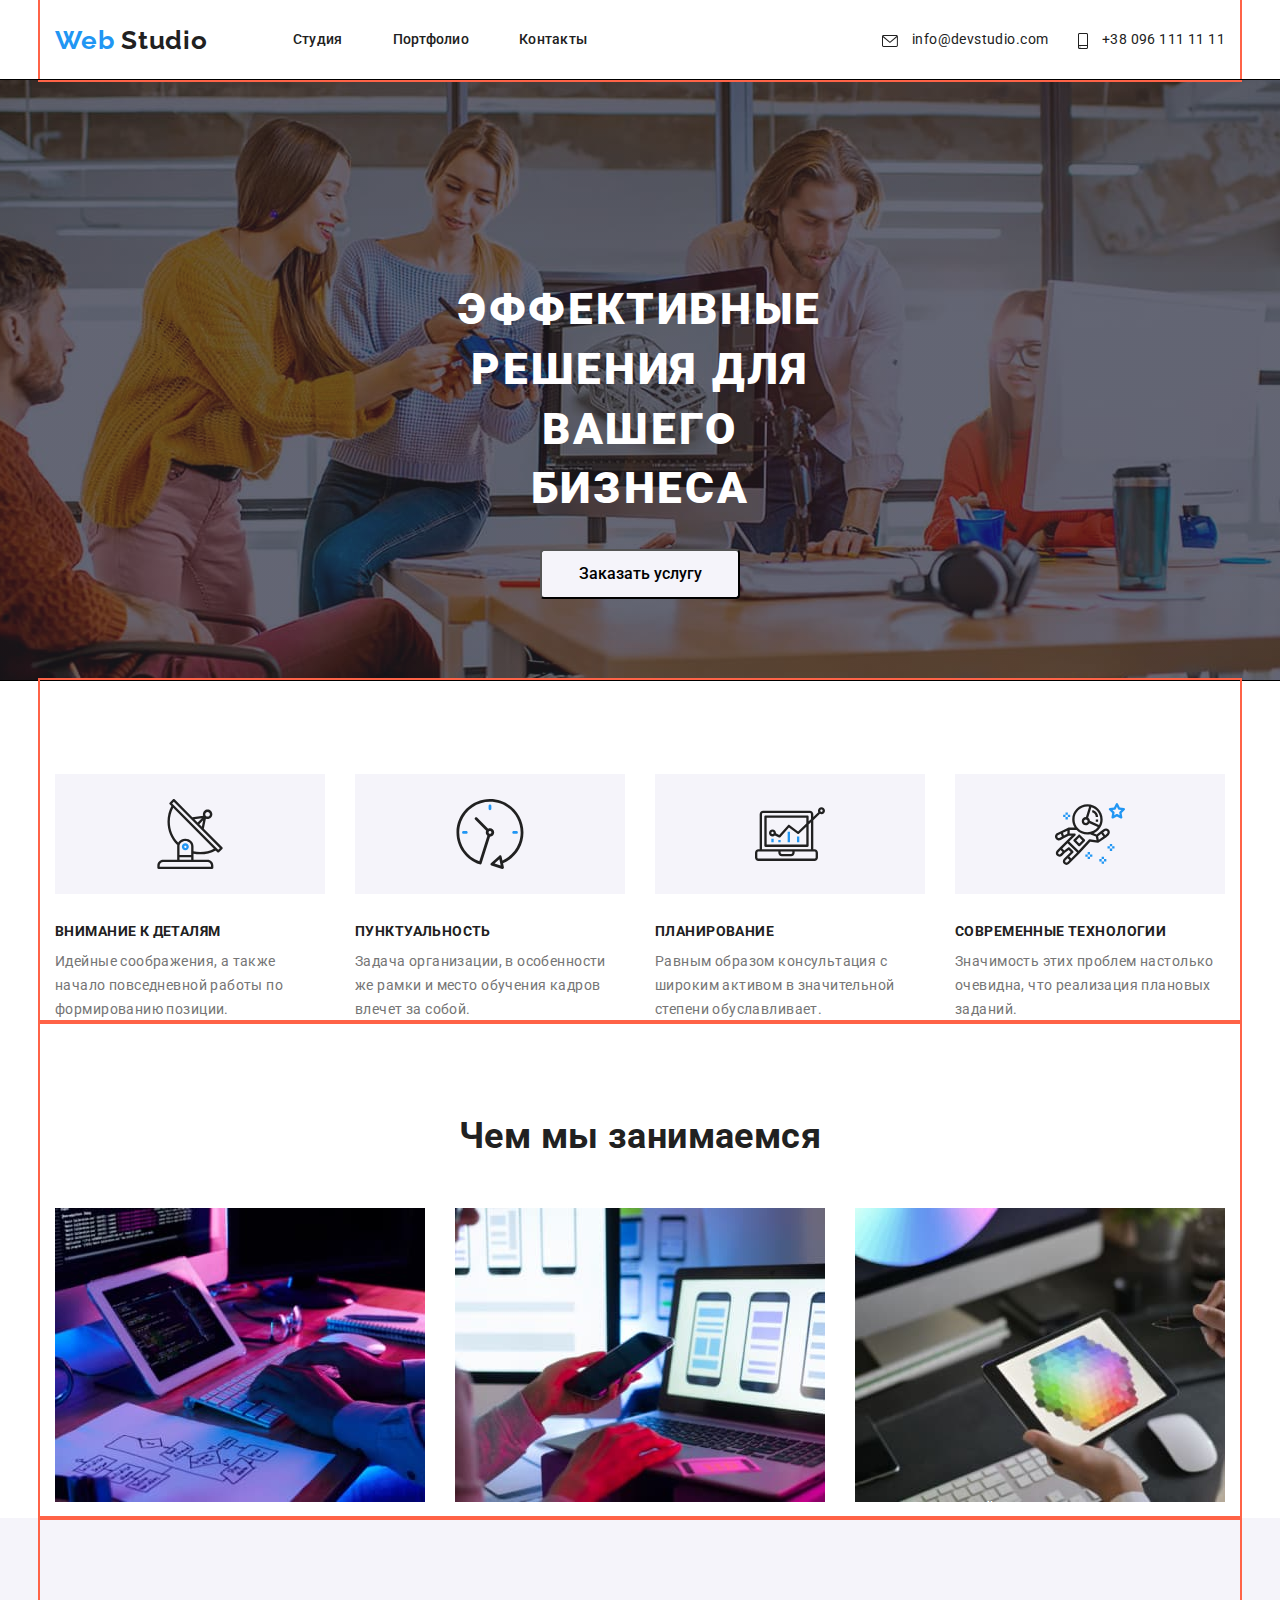
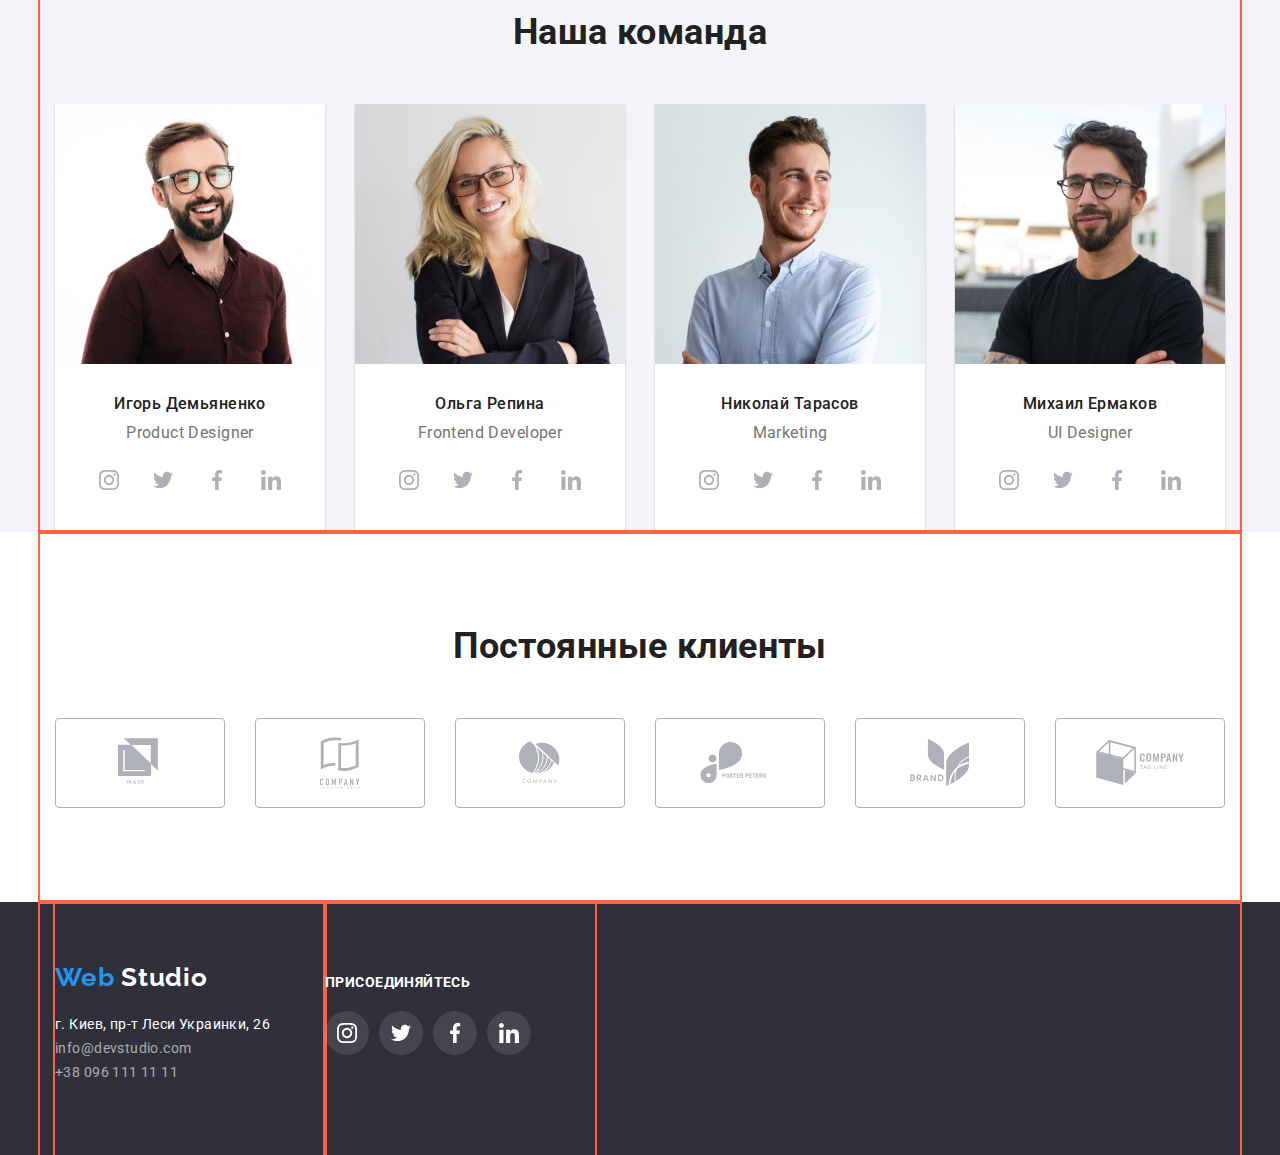
<file: index.html>
<!DOCTYPE html>
<html lang="ru">
  <head>
    <meta charset="UTF-8" />
    <meta name="viewport" content="width=device-width, initial-scale=1.0" />
    <meta http-equiv="X-UA-Compatible" content="ie=edge" />
    <title>Web Studio</title>
    <link
      href="https://fonts.googleapis.com/css2?family=Raleway:wght@700&family=Roboto:wght@400;500;700;900&display=swap"
      rel="stylesheet"
    />
    <link rel="stylesheet" href="./css/normalize.css" />
    <link rel="stylesheet" href="./css/styles.css" />
  </head>
  <body>
    <header>
      <nav class="container flexbox main-nav">
        <a class="link logo" href="./"
          ><span class="logo-item">Web </span>Studio</a
        >
        <ul class="list menu-list flexbox">
          <li class="menu-item">
            <a class="link menu-link" href="#">Студия</a>
          </li>
          <li class="menu-item">
            <a class="link menu-link" href="./portfolio.html">Портфолио</a>
          </li>
          <li class="menu-item">
            <a class="link menu-link" href="#">Контакты</a>
          </li>
        </ul>

        <ul class="list flexbox contacts-list">
          <li class="contacts-link">
            <a class="link contacts" href="mailto:info@devstudio.com"
              >
              <svg class="contacts-icon" width="16" height="12">
                <use href="./images/sprite.svg#icon-envelope"></use>
              </svg>
              info@devstudio.com</a
            >
          </li>
          <li class="contacts-link">
            <a class="link contacts" href="tel:+380961111111"
              >
              <svg class="contacts-icon" width="10" height="16">
                <use href="./images/sprite.svg#icon-smartphone"></use>
              </svg>
              +38 096 111 11 11</a
            >
          </li>
        </ul>
      </nav>
    </header>
    <main>
      <!-- main heading section -->
      <section class="hero-section">
        <div class="hero-content"> 
        <h1 class="hero">Эффективные решения для вашего бизнеса</h1>
        <button class="btn">Заказать услугу</button>
        </div>
      </section>

      <!-- advantages list section -->
      <section>
        <div class="container">
          <div class="advantages-section">
          <ul class="list flexbox">
            <li class="advantages-list-item">
              <div class="advantages-thumb">
                <svg width="70" height="70">
                  <use href="./images/sprite.svg#icon-antenna"></use>
                </svg>
              </div>
              <h3 class="list-header advantages-list-header">Внимание к деталям</h3>
              <p class="advantages-list-text">
                Идейные соображения, а также начало повседневной работы по
                формированию позиции.
              </p>
            </li>
            <li class="advantages-list-item">
              <div class="advantages-thumb">
                <svg width="70" height="70">
                  <use href="./images/sprite.svg#icon-clock"></use>
                </svg>
              </div>
              <h3 class="list-header advantages-list-header">Пунктуальность</h3>
              <p class="advantages-list-text">
                Задача организации, в особенности же рамки и место обучения кадров
                влечет за собой.
              </p>
            </li>
            <li class="advantages-list-item">
              <div class="advantages-thumb">
                <svg width="70" height="70">
                  <use href="./images/sprite.svg#icon-diagram"></use>
                </svg>
              </div>
              <h3 class="list-header advantages-list-header">Планирование</h3>
              <p class="advantages-list-text">
                Равным образом консультация с широким активом в значительной
                степени обуславливает.
              </p>
            </li>
            <li class="advantages-list-item">
              <div class="advantages-thumb">
                <svg width="70" height="70">
                  <use href="./images/sprite.svg#icon-astronaut"></use>
                </svg>
              </div>
              <h3 class="list-header advantages-list-header">Современные технологии</h3>
              <p class="advantages-list-text">
                Значимость этих проблем настолько очевидна, что реализация
                плановых заданий.
              </p>
            </li>
          </ul>
          </div>
        </div>
      </section>

      <!-- what do we do section -->
      <section>
        <div class="container">
        <h2 class="section-header">Чем мы занимаемся</h2>
        <ul class="list flexbox">
          <li class="portfolio-list-item">
            <img
              class="img"
              src="./images/desktop-apps.jpg"
              alt="Десктопные приложения"
            />
            <h2 class="list-header portfolio-list-header">
              Десктопные приложения
            </h2>
          </li>
          <li class="portfolio-list-item"">
            <img
              class="img"
              src="./images/mobile-apps.jpg"
              alt="Мобильные приложения"
            />
            <h2 class="list-header portfolio-list-header">
              Мобильные приложения
            </h2>
          </li>
          <li class="portfolio-list-item"">
            <img
              class="img"
              src="./images/design-solutions.jpg"
              alt="Дизайнерские решения"
            />
            <h2 class="list-header portfolio-list-header">
              Дизайнерские решения
            </h2>
          </li>
        </ul>
        </div>
      </section>

      <!-- our team section -->
      <section class="team-section">
        <div class="container">
        <h2 class="section-header">Наша команда</h2>
        <ul class="list flexbox">
          <li class="team-list">
            <img
              class="img"
              src="./images/igor.jpg"
              alt="Product Designer Игорь Демьяненко"
              width: 270;
              height: 260;
            />
            
            <h3 class="team-list-header">Игорь Демьяненко</h3>
            <p class="team-list-item" lang="en">Product Designer</p>
            <ul class="list social-icons-list">
              <li class="social-icons-item">
                <a
                  class="social-icons-link"
                  href="https://www.instagram.com/"
                  target="_blank"
                  rel="noopener noreferrer"
                  aria-label="ссылка Инстаграм"
                >
                  <svg class="social-icon" width="20" height="20">
                    <use href="./images/sprite.svg#icon-instagram"></use>
                  </svg>
                </a>
              </li>
              <li class="social-icons-item">
                <a
                  class="social-icons-link"
                  href="https://twitter.com/"
                  target="_blank"
                  rel="noopener noreferrer"
                  aria-label="ссылка Твиттер"
                >
                 <svg class="social-icon" width="20" height="20">
                  <use href="./images/sprite.svg#icon-twitter"></use>
                 </svg>
                </a>
              </li>
              <li class="social-icons-item">
                <a
                  class="social-icons-link"
                  href="https://facebook.com/"
                  target="_blank"
                  rel="noopener noreferrer"
                  aria-label="ссылка Фейсбук"
                >
                 <svg class="social-icon" width="20" height="20">
                  <use href="./images/sprite.svg#icon-facebook"></use>
                 </svg>
                </a>
              </li>
              <li class="social-icons-item">
                <a
                  class="social-icons-link"
                  href="https://www.linkedin.com/"
                  target="_blank"
                  rel="noopener noreferrer"
                  aria-label="ссылка Линкедин"
                >
                <svg class="social-icon" width="20" height="20">
                  <use href="./images/sprite.svg#icon-linkedin"></use>
                </svg>
               </a>
              </li>
            </ul>
          </li>

          <li class="team-list">
            <img
              class="img"
              src="./images/olga.jpg"
              alt="Frontend Developer Ольга Репина"
            />
            <h3 class="team-list-header">Ольга Репина</h3>
            <p class="team-list-item" lang="en">Frontend Developer</p>
            <ul class="list social-icons-list">
              <li class="social-icons-item">
                <a
                  class="social-icons-link"
                  href="https://www.instagram.com/"
                  target="_blank"
                  rel="noopener noreferrer"
                  aria-label="ссылка Инстаграм"
                >
                <svg class="social-icon" width="20" height="20">
                  <use href="./images/sprite.svg#icon-instagram"></use>
                </svg>
               </a>
              </li>
              <li class="social-icons-item">
                <a
                  class="social-icons-link"
                  href="https://twitter.com/"
                  target="_blank"
                  rel="noopener noreferrer"
                  aria-label="ссылка Твиттер"
                >
                <svg class="social-icon" width="20" height="20">
                 <use href="./images/sprite.svg#icon-twitter"></use>
                </svg>
               </a>
              </li>
              <li class="social-icons-item">
                <a
                  class="social-icons-link"
                  href="https://facebook.com/"
                  target="_blank"
                  rel="noopener noreferrer"
                  aria-label="ссылка Фейсбук"
                >
                <svg class="social-icon" width="20" height="20">
                  <use href="./images/sprite.svg#icon-facebook"></use>
                </svg>
               </a>
              </li>
              <li class="social-icons-item">
                <a
                  class="social-icons-link"
                  href="https://www.linkedin.com/"
                  target="_blank"
                  rel="noopener noreferrer"
                  aria-label="ссылка Линкедин"
                >
                <svg class="social-icon" width="20" height="20">
                  <use href="./images/sprite.svg#icon-linkedin"></use>
                </svg>
               </a>
              </li>
            </ul>
          </li>

          <li class="team-list">
            <img
              class="img"
              src="./images/nikolay.jpg"
              alt="Маркетолог Николай Тарасов"
            />
            <h3 class="team-list-header">Николай Тарасов</h3>
            <p class="team-list-item" lang="en">Marketing</p>
            <ul class="list social-icons-list">
              <li class="social-icons-item">
                <a
                  class="social-icons-link"
                  href="https://www.instagram.com/"
                  target="_blank"
                  rel="noopener noreferrer"
                  aria-label="ссылка Инстаграм"
                >
                <svg class="social-icon" width="20" height="20">
                  <use href="./images/sprite.svg#icon-instagram"></use>
                </svg>
               </a>
              </li>
              <li class="social-icons-item">
                <a
                  class="social-icons-link"
                  href="https://twitter.com/"
                  target="_blank"
                  rel="noopener noreferrer"
                  aria-label="ссылка Твиттер"
                >
                <svg class="social-icon" width="20" height="20">
                  <use href="./images/sprite.svg#icon-twitter"></use>
                </svg>
               </a>
              </li>
              <li class="social-icons-item">
                <a
                  class="social-icons-link"
                  href="https://facebook.com/"
                  target="_blank"
                  rel="noopener noreferrer"
                  aria-label="ссылка Фейсбук"
                >
                <svg class="social-icon" width="20" height="20">
                  <use href="./images/sprite.svg#icon-facebook"></use>
                </svg>
               </a>
              </li>
              <li class="social-icons-item">
                <a
                  class="social-icons-link"
                  href="https://www.linkedin.com/"
                  target="_blank"
                  rel="noopener noreferrer"
                  aria-label="ссылка Линкедин"
                >
                <svg class="social-icon" width="20" height="20">
                  <use href="./images/sprite.svg#icon-linkedin"></use>
                </svg>
               </a>
              </li>
            </ul>
          </li>

          <li class="team-list">
            <img
              class="img"
              src="./images/mikhail.jpg"
              alt="UI дизайнер Михаил Ермаков"
            />
            <h3 class="team-list-header">Михаил Ермаков</h3>
            <p class="team-list-item" lang="en">UI Designer</p>
            <ul class="list social-icons-list">
              <li class="social-icons-item">
                <a
                  class="social-icons-link"
                  href="https://www.instagram.com/"
                  target="_blank"
                  rel="noopener noreferrer"
                  aria-label="ссылка Инстаграм"
                >
                <svg class="social-icon" width="20" height="20">
                  <use href="./images/sprite.svg#icon-instagram"></use>
                </svg>
               </a>
              </li>
              <li class="social-icons-item">
                <a
                  class="social-icons-link"
                  href="https://twitter.com/"
                  target="_blank"
                  rel="noopener noreferrer"
                  aria-label="ссылка Твиттер"
                >
                <svg class="social-icon" width="20" height="20">
                  <use href="./images/sprite.svg#icon-twitter"></use>
                </svg>
               </a>
              </li>
              <li class="social-icons-item">
                <a
                  class="social-icons-link"
                  href="https://facebook.com/"
                  target="_blank"
                  rel="noopener noreferrer"
                  aria-label="ссылка Фейсбук"
                >
                <svg class="social-icon" width="20" height="20">
                  <use href="./images/sprite.svg#icon-facebook"></use>
                </svg>
               </a>
              </li>
              <li class="social-icons-item">
                <a
                  class="social-icons-link"
                  href="https://www.linkedin.com/"
                  target="_blank"
                  rel="noopener noreferrer"
                  aria-label="ссылка Линкедин"
                >
                <svg class="social-icon" width="20" height="20">
                  <use href="./images/sprite.svg#icon-linkedin"></use>
                </svg>
               </a>
              </li>
            </ul>
          </li>
        </ul>
        </div>
      </section>

      <!-- Clients section -->
      <section>
        <div class="container">
        <h2 class="section-header">Постоянные клиенты</h2>
        <ul class="list flexbox clients-list">
          <li class="clients-list-item">
            <a class="clients-list-link" href="#" target="_blank"
                  rel="noopener noreferrer" aria-label="ссылка на YA & CO"
              >
              <svg class="clients-icon" width="44" height="49">
                <use href="./images/sprite.svg#icon-logo-1"></use>
              </svg>
            </a>
          </li>
          <li class="clients-list-item">
            <a class="clients-list-link"
              href="#" target="_blank" rel="noopener noreferrer"
              aria-label="ссылка на Tagline here company">
               <svg class="clients-icon" width="40" height="52">
                 <use href="./images/sprite.svg#icon-logo-2"></use>
               </svg>
            </a>
          </li>
          <li class="clients-list-item">
            <a class="clients-list-link" href="#" target="_blank" 
               rel="noopener noreferrer" aria-label="ссылка на Company">
                <svg class="clients-icon" width="41" height="42.6">
                 <use href="./images/sprite.svg#icon-logo-3"></use>
                </svg>
            </a>
          </li>
          <li class="clients-list-item"> 
            <a class="clients-list-link" href="#" target="_blank" 
              rel="noopener noreferrer"
              aria-label="ссылка на Foster Peters">
              <svg class="clients-icon" width="79.66" height="42">
                <use href="./images/sprite.svg#icon-logo-4"></use>
              </svg>
            </a>
          </li>
          <li class="clients-list-item">
            <a class="clients-list-link" href="#" target="_blank" 
              rel="noopener noreferrer" aria-label="ссылка на Brand">
              <svg class="clients-icon" width="59" height="47">
                <use href="./images/sprite.svg#icon-logo-5"></use>
              </svg>
            </a>
          </li>
          <li class="clients-list-item">
            <a class="clients-list-link"
              href="#" target="_blank" 
              rel="noopener noreferrer"
              aria-label="ссылка на Tag line company">
              <svg class="clients-icon" width="88.5" height="45.44">
                <use href="./images/sprite.svg#icon-logo-6"></use>
              </svg>
            </a>
          </li>
        </ul>
        </div>
      </section>
    </main>

    <footer class="footer">
      <div class="container">
        <div class="flexbox">
          <section class="contacts-section">
           <h2 hidden>Контакты</h2>
            <a class="link logo-footer" href="./"
          ><span class="logo-item">Web </span>Studio</a
        >
        <address class="address-list">
          <ul class="list">
            <li>
              <a
                class="link address"
                href="https://goo.gl/maps/fhbSiiqrF7AqKnkT6"
                target="_blank"
                rel="noopener noreferrer"
                >г. Киев, пр-т Леси Украинки, 26</a
              >
            </li>
            <li >
              <a class="link footer-contacts" href="mailto:info@devstudio.com"
                >info@devstudio.com</a
              >
            </li>
            <li>
              <a class="link footer-contacts" href="tel:+380961111111"
                >+38 096 111 11 11</a
              >
            </li>
          </ul>
        </address>
      </section>
      <div class="footer-social-links">
        <span class="footer-text">Присоединяйтесь</span>
        <ul class="list footer-social-list">
          <li class="footer-social-item">
            <a
              class="footer-social-link"
              href="https://www.instagram.com/"
              target="_blank"
              rel="noopener noreferrer"
              aria-label="ссылка Инстаграм"
            >
            <svg class="footer-social-icon" width="20" height="20">
              <use href="./images/sprite.svg#icon-instagram"></use>
            </svg>
           </a>
          </li>
          <li class="footer-social-item">
            <a
              class="footer-social-link"
              href="https://twitter.com/"
              target="_blank"
              rel="noopener noreferrer"
              aria-label="ссылка Твиттер"
            >
            <svg class="footer-social-icon" width="20" height="20">
              <use href="./images/sprite.svg#icon-twitter"></use>
            </svg>
           </a>
          </li>
          <li class="footer-social-item">
            <a
              class="footer-social-link"
              href="https://facebook.com/"
              target="_blank"
              rel="noopener noreferrer"
              aria-label="ссылка Фейсбук"
            >
            <svg class="footer-social-icon" width="20" height="20">
              <use href="./images/sprite.svg#icon-facebook"></use>
            </svg>
           </a>
          </li>
          <li class="footer-social-item">
            <a
              class="footer-social-link"
              href="https://www.linkedin.com/"
              target="_blank"
              rel="noopener noreferrer"
              aria-label="ссылка Линкедин"
            >
            <svg class="footer-social-icon" width="20" height="20">
              <use href="./images/sprite.svg#icon-linkedin"></use>
            </svg>
           </a>
          </li>
        </ul>
      </div>
      </div>
      </div>
    </footer>
  </body>
</html>
</file>
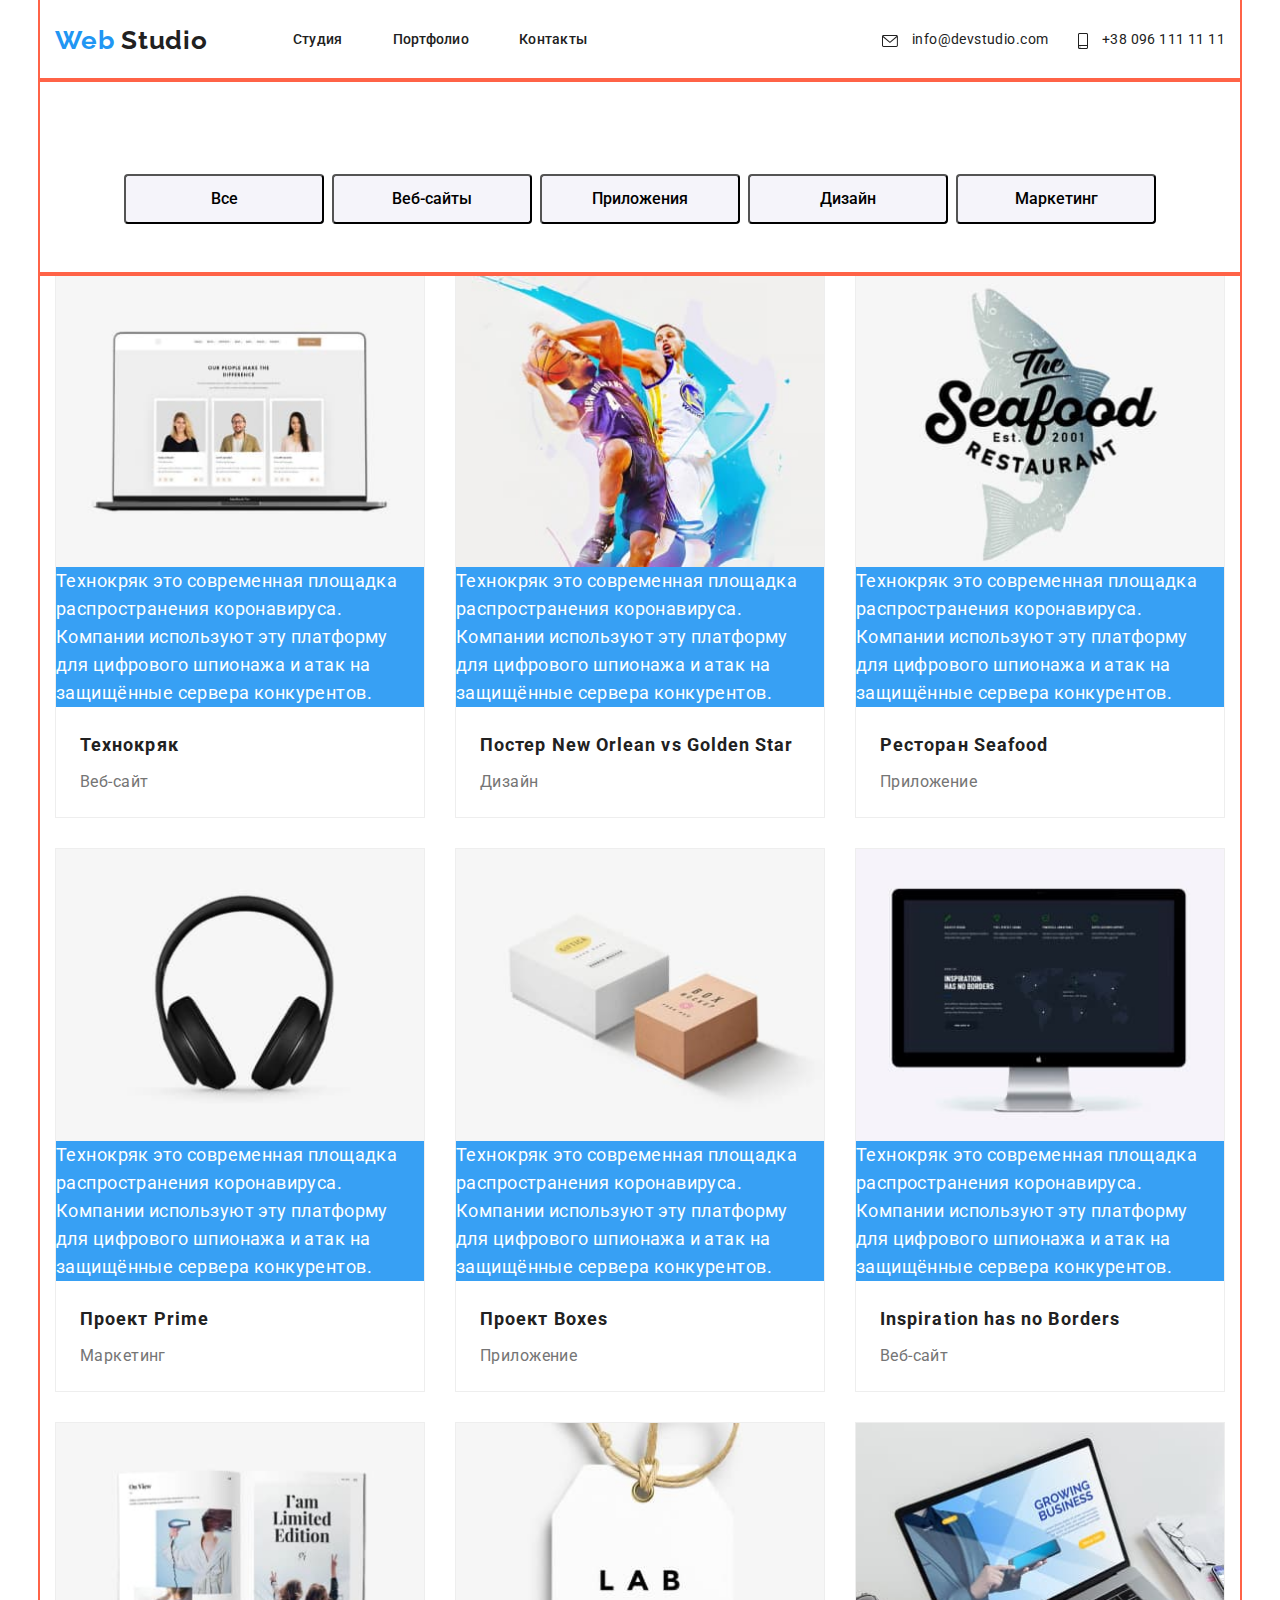
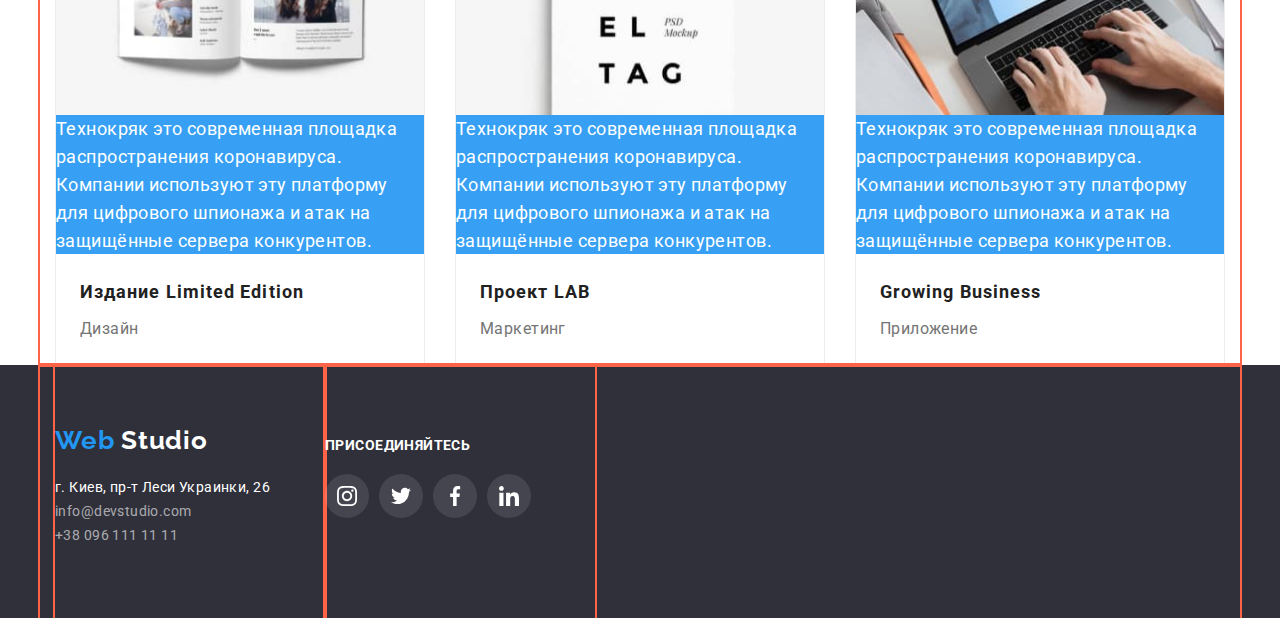
<file: portfolio.html>
<!DOCTYPE html>
<html lang="ru">
  <head>
    <meta charset="UTF-8" />
    <meta name="viewport" content="width=device-width, initial-scale=1.0" />
    <meta http-equiv="X-UA-Compatible" content="ie=edge" />
    <title>Web Studio</title>
    <link
      href="https://fonts.googleapis.com/css2?family=Raleway:wght@700&family=Roboto:wght@400;500;700;900&display=swap"
      rel="stylesheet"
    />
    <link rel="stylesheet" href="./css/normalize.css" />
    <link rel="stylesheet" href="./css/styles.css" />
  </head>

  <body>
    <header>
      <nav class="container flexbox main-nav">
        <a class="link logo" href="./"
          ><span class="logo-item">Web </span>Studio</a
        >
        <ul class="list menu-list flexbox">
          <li class="menu-item">
            <a class="link menu-link" href="#">Студия</a>
          </li>
          <li class="menu-item">
            <a class="link menu-link" href="./portfolio.html">Портфолио</a>
          </li>
          <li class="menu-item">
            <a class="link menu-link" href="#">Контакты</a>
          </li>
        </ul>

        <ul class="list flexbox contacts-list">
          <li class="contacts-link">
            <a class="link contacts" href="mailto:info@devstudio.com">
              <svg class="contacts-icon" width="16" height="12">
                <use href="./images/sprite.svg#icon-envelope"></use>
              </svg>
              info@devstudio.com</a
            >
          </li>
          <li class="contacts-link">
            <a class="link contacts" href="tel:+380961111111">
              <svg class="contacts-icon" width="10" height="16">
                <use href="./images/sprite.svg#icon-smartphone"></use>
              </svg>
              +38 096 111 11 11</a
            >
          </li>
        </ul>
      </nav>
    </header>
    <main>
      <section>
        <h1 hidden>Примеры работ</h1>

        <!-- filter -->

        <div class="container">
          <ul class="list flexbox filter-list">
            <li class="filter-list-item">
              <button class="btn" type="button">Все</button>
            </li>
            <li class="filter-list-item">
              <button class="btn" type="button">Веб-сайты</button>
            </li>
            <li class="filter-list-item">
              <button class="btn" type="button">Приложения</button>
            </li>
            <li class="filter-list-item">
              <button class="btn" type="button">Дизайн</button>
            </li>
            <li class="filter-list-item">
              <button class="btn" type="button">Маркетинг</button>
            </li>
          </ul>
        </div>

        <!-- examples -->
        <div class="container">
          <ul class="list example-list">
            <li class="example-list-item">
              <a class="link" href="#">
                <img
                  class="img"
                  src="./images/techno-example.jpg"
                  alt="Веб-сайт Технокряк"
                />
                <p class="example-text">
                  Технокряк это современная площадка распространения
                  коронавируса. Компании используют эту платформу для цифрового
                  шпионажа и атак на защищённые сервера конкурентов.
                </p>
                <div class="card-text">
                  <h2 class="example-header">Технокряк</h2>
                  <p class="example-text-item">Веб-сайт</p>
                </div>
              </a>
            </li>
            <li class="example-list-item">
              <a class="link" href="#">
                <img
                  class="img"
                  src="./images/poster-example.jpg"
                  alt="Дизайн постера New Orlean vs Golden Star"
                />
                <p class="example-text">
                  Технокряк это современная площадка распространения
                  коронавируса. Компании используют эту платформу для цифрового
                  шпионажа и атак на защищённые сервера конкурентов.
                </p>
                <div class="card-text">
                  <h2 class="example-header">
                    Постер New Orlean vs Golden Star
                  </h2>
                  <p class="example-text-item">Дизайн</p>
                </div>
              </a>
            </li>
            <li class="example-list-item">
              <a class="link" href="#">
                <img
                  class="img"
                  src="./images/seafood-example.jpg"
                  alt="Приложение Seafood"
                />
                <p class="example-text">
                  Технокряк это современная площадка распространения
                  коронавируса. Компании используют эту платформу для цифрового
                  шпионажа и атак на защищённые сервера конкурентов.
                </p>
                <div class="card-text">
                  <h2 class="example-header">Ресторан Seafood</h2>
                  <p class="example-text-item">Приложение</p>
                </div>
              </a>
            </li>
            <li class="example-list-item">
              <a class="link" href="#">
                <img
                  class="img"
                  src="./images/prime-example.jpg"
                  alt="Маркетинговый проект Prime"
                />
                <p class="example-text">
                  Технокряк это современная площадка распространения
                  коронавируса. Компании используют эту платформу для цифрового
                  шпионажа и атак на защищённые сервера конкурентов.
                </p>
                <div class="card-text">
                  <h2 class="example-header">Проект Prime</h2>
                  <p class="example-text-item">Маркетинг</p>
                </div>
              </a>
            </li>
            <li class="example-list-item">
              <a class="link" href="#">
                <img
                  class="img"
                  src="./images/boxes-example.jpg"
                  alt="Приложение Boxes"
                />
                <p class="example-text">
                  Технокряк это современная площадка распространения
                  коронавируса. Компании используют эту платформу для цифрового
                  шпионажа и атак на защищённые сервера конкурентов.
                </p>
                <div class="card-text">
                  <h2 class="example-header">Проект Boxes</h2>
                  <p class="example-text-item">Приложение</p>
                </div>
              </a>
            </li>
            <li class="example-list-item">
              <a class="link" href="#">
                <img
                  class="img"
                  src="./images/inspiration-example.jpg"
                  alt="Веб-сайт Inspiration has no Borders"
                />
                <p class="example-text">
                  Технокряк это современная площадка распространения
                  коронавируса. Компании используют эту платформу для цифрового
                  шпионажа и атак на защищённые сервера конкурентов.
                </p>
                <div class="card-text">
                  <h2 class="example-header">Inspiration has no Borders</h2>
                  <p class="example-text-item">Веб-сайт</p>
                </div>
              </a>
            </li>
            <li class="example-list-item">
              <a class="link" href="#">
                <img
                  class="img"
                  src="./images/limited-example.jpg"
                  alt="Дизайн издания Limited Edition"
                />
                <p class="example-text">
                  Технокряк это современная площадка распространения
                  коронавируса. Компании используют эту платформу для цифрового
                  шпионажа и атак на защищённые сервера конкурентов.
                </p>
                <div class="card-text">
                  <h2 class="example-header">Издание Limited Edition</h2>
                  <p class="example-text-item">Дизайн</p>
                </div>
              </a>
            </li>
            <li class="example-list-item">
              <a class="link" href="#">
                <img
                  class="img"
                  src="./images/lab-example.jpg"
                  alt="Маркетинговый проект LAB"
                />
                <p class="example-text">
                  Технокряк это современная площадка распространения
                  коронавируса. Компании используют эту платформу для цифрового
                  шпионажа и атак на защищённые сервера конкурентов.
                </p>
                <div class="card-text">
                  <h2 class="example-header">Проект LAB</h2>
                  <p class="example-text-item">Маркетинг</p>
                </div>
              </a>
            </li>
            <li class="example-list-item">
              <a class="link" href="#">
                <img
                  class="img"
                  src="./images/growing-business-example.jpg"
                  alt="Приложение Growing Business"
                />
                <p class="example-text">
                  Технокряк это современная площадка распространения
                  коронавируса. Компании используют эту платформу для цифрового
                  шпионажа и атак на защищённые сервера конкурентов.
                </p>
                <div class="card-text">
                  <h2 class="example-header">Growing Business</h2>
                  <p class="example-text-item">Приложение</p>
                </div>
              </a>
            </li>
          </ul>
        </div>
      </section>
    </main>
    <footer class="footer">
      <div class="container">
        <div class="flexbox">
          <section class="contacts-section">
            <h2 hidden>Контакты</h2>
            <a class="link logo-footer" href="./"
              ><span class="logo-item">Web </span>Studio</a
            >
            <address class="address-list">
              <ul class="list">
                <li>
                  <a
                    class="link address"
                    href="https://goo.gl/maps/fhbSiiqrF7AqKnkT6"
                    target="_blank"
                    rel="noopener noreferrer"
                    >г. Киев, пр-т Леси Украинки, 26</a
                  >
                </li>
                <li>
                  <a
                    class="link footer-contacts"
                    href="mailto:info@devstudio.com"
                    >info@devstudio.com</a
                  >
                </li>
                <li>
                  <a class="link footer-contacts" href="tel:+380961111111"
                    >+38 096 111 11 11</a
                  >
                </li>
              </ul>
            </address>
          </section>
          <div class="footer-social-links">
            <span class="footer-text">Присоединяйтесь</span>
            <ul class="list footer-social-list">
              <li class="footer-social-item">
                <a
                  class="footer-social-link"
                  href="https://www.instagram.com/"
                  target="_blank"
                  rel="noopener noreferrer"
                  aria-label="ссылка Инстаграм"
                >
                  <svg class="footer-social-icon" width="20" height="20">
                    <use href="./images/sprite.svg#icon-instagram"></use>
                  </svg>
                </a>
              </li>
              <li class="footer-social-item">
                <a
                  class="footer-social-link"
                  href="https://twitter.com/"
                  target="_blank"
                  rel="noopener noreferrer"
                  aria-label="ссылка Твиттер"
                >
                  <svg class="footer-social-icon" width="20" height="20">
                    <use href="./images/sprite.svg#icon-twitter"></use>
                  </svg>
                </a>
              </li>
              <li class="footer-social-item">
                <a
                  class="footer-social-link"
                  href="https://facebook.com/"
                  target="_blank"
                  rel="noopener noreferrer"
                  aria-label="ссылка Фейсбук"
                >
                  <svg class="footer-social-icon" width="20" height="20">
                    <use href="./images/sprite.svg#icon-facebook"></use>
                  </svg>
                </a>
              </li>
              <li class="footer-social-item">
                <a
                  class="footer-social-link"
                  href="https://www.linkedin.com/"
                  target="_blank"
                  rel="noopener noreferrer"
                  aria-label="ссылка Линкедин"
                >
                  <svg class="footer-social-icon" width="20" height="20">
                    <use href="./images/sprite.svg#icon-linkedin"></use>
                  </svg>
                </a>
              </li>
            </ul>
          </div>
        </div>
      </div>
    </footer>
  </body>
</html>
</file>
<file: css/styles.css>
:root {
  --accent-color: #2196f3;
  --main-text-color: #212121;
  --secondary-text-color: #ffffff;
  --third-text-color: #757575;
  --btn-background-color: #f5f4fa;
}

html {
  box-sizing: border-box;
}

*,
*::before,
*::after {
  box-sizing: inherit;
}

body {
  font-family: "Roboto", sans-serif;
  font-size: 14px;
  font-style: normal;
  font-weight: normal;
  letter-spacing: 0.03em;
  color: var(--main-text-color);
  /* background: #e5e5e5; */
}

.list {
  padding: 0px;
  margin: 0px;
  list-style: none;
}

.link {
  text-decoration: none;
  color: var(--main-text-color);
}

.img {
  display: block;
  max-width: 100%;
  height: auto;
}

.container {
  width: 1200px;
  padding-left: 15px;
  padding-right: 15px;
  margin-right: auto;
  margin-left: auto;
  outline: 2px solid tomato;
}

.flexbox {
  display: flex;
}

.main-nav {
  align-items: center;
}

.menu-item:not(:last-child) {
  margin-right: 50px;
}
.menu-link {
  display: block;
  padding-top: 32px;
  padding-bottom: 32px;
}

.menu-list {
  font-weight: 500;
  line-height: 1.14;
  letter-spacing: 0.02em;
  color: var(--main-text-color);
}

.contacts-link:not(:last-child) {
  margin-right: 30px;
}

.contacts-list {
  margin-left: auto;
}

.contacts-link {
  color: var(--third-text-color);
}

.contacts-icon {
  fill: currentColor;
  vertical-align: middle;
  margin-right: 10px;
}

.contacts:hover {
  color: var(--accent-color);
}

.logo {
  margin-right: 85px;

  font-family: "Raleway", sans-serif;
  font-style: normal;
  font-weight: bold;
  font-size: 26px;
  line-height: 1.19;
  letter-spacing: 0.03em;
}

.logo-item {
  color: var(--accent-color);
}

.menu-link:hover,
.menu-link:focus,
.clients-list-link:hover,
.clients-list-link:focus {
  color: var(--accent-color);
}

.hero-section {
  text-align: center;
  height: 600px;
  max-width: 1600px;
  margin-right: auto;
  margin-left: auto;
  background-image: linear-gradient(
      rgba(47, 48, 58, 0.4),
      rgba(47, 48, 58, 0.4)
    ),
    url(../images/hero.jpg);
  background-repeat: no-repeat;
  background-position: center;
  background-size: cover;
  outline: 1px solid black;
}

.hero-content {
  padding: 200px 452px;
}

.hero {
  margin-top: 0px;
  margin-bottom: 30px;
  font-weight: 900;
  font-size: 44px;
  line-height: 1.36;
  letter-spacing: 0.06em;
  text-transform: uppercase;
  color: var(--secondary-text-color);
}

.list-header {
  margin-top: 0px;
  margin-bottom: 0px;

  font-weight: bold;
  font-size: 14px;
  line-height: 1.14;
  text-transform: uppercase;
}

.advantages-section {
  padding-top: 94px;
}

.advantages-list-item {
  width: calc((100% - 90px) / 4);
}

.advantages-list-item:not(:last-child) {
  margin-right: 30px;
}

.advantages-list-header {
  margin-top: 30px;
}

.advantages-list-text {
  margin-top: 10px;
  margin-bottom: 0px;

  font-size: 14px;
  line-height: 1.714;
  color: var(--third-text-color);
}

.advantages-thumb {
  display: inline-flex;
  justify-content: center;
  align-items: center;
  width: 270px;
  height: 120px;
  background: var(--btn-background-color);
}

.section-header {
  padding-top: 94px;
  padding-bottom: 50px;
  margin: 0px;

  font-weight: bold;
  font-size: 36px;
  line-height: 1.166;
  text-align: center;
}

.portfolio-list-item {
  width: calc((100% - 60px) / 3);
}

.portfolio-list-item:not(:last-child) {
  margin-right: 30px;
}

.portfolio-list-header {
  text-align: center;
  color: var(--secondary-text-color);
}

.team-section {
  background: #f5f4fa;
  max-width: 1600px;
  margin-right: auto;
  margin-left: auto;
}

.team-list {
  width: calc((100% - 90px) / 4);
  background: #ffffff;
  box-shadow: 0px 1px 3px rgba(0, 0, 0, 0.12), 0px 1px 1px rgba(0, 0, 0, 0.14),
    0px 2px 1px rgba(0, 0, 0, 0.2);
  border-radius: 0px 0px 4px 4px;
}

.team-list:not(:last-child) {
  margin-right: 30px;
}

.team-list-header {
  margin-top: 30px;
  margin-bottom: 10px;

  font-weight: 500;
  font-size: 16px;
  line-height: 1.1875;
  text-align: center;
}

.team-list-item {
  margin-top: 0px;
  margin-bottom: 16px;

  font-size: 16px;
  line-height: 1.1875;
  text-align: center;
  color: var(--third-text-color);
}

.social-icons-list {
  display: flex;
  justify-content: center;
  margin-bottom: 30px;
}

.social-icons-item:not(:last-child) {
  margin-right: 10px;
}

.social-icons-link {
  display: inline-flex;
  justify-content: center;
  align-items: center;
  width: 44px;
  height: 44px;
  background: #ffffff;
  border-radius: 50%;
}

.social-icon {
  fill: #afb1b8;
}

.social-icons-link:hover .social-icon,
.social-icons-link:focus .social-icon {
  fill: #ffffff;
}

.social-icons-link:hover,
.social-icons-link:focus {
  background: var(--accent-color);
}

.clients-list {
  padding-bottom: 94px;
}

.clients-list-item {
  width: calc((100% - 150px) / 6);
}

.clients-list-item:not(:last-child) {
  margin-right: 30px;
}

.clients-list-link {
  display: inline-flex;
  justify-content: center;
  align-items: center;
  width: 170px;
  height: 90px;
  border: 1px solid #afb1b8;
  border-radius: 4px;
}

.clients-icon {
  fill: #afb1b8;
}

.clients-list-link:hover .clients-icon,
.clients-list-link:focus .clients-icon {
  fill: var(--accent-color);
}

.clients-list-link:hover,
.clients-list-link:focus {
  border: 1px solid var(--accent-color);
  border-radius: 4px;
}

.footer {
  background: #2f303a;
  max-width: 1600px;
  margin-right: auto;
  margin-left: auto;
}

.contacts-section {
  width: calc((100% - 90px) / 4);
  outline: 2px solid tomato;
  padding-top: 60px;
  padding-bottom: 60px;
}

.address-list {
  margin-top: 20px;
}

.footer-social-links {
  width: calc((100% - 90px) / 4);
  padding-top: 72px;
  padding-bottom: 100px;
  outline: 2px solid tomato;
}

.logo-footer {
  font-family: "Raleway", sans-serif;
  font-style: normal;
  font-weight: bold;
  font-size: 26px;
  line-height: 1.19;
  letter-spacing: 0.03em;
  color: var(--secondary-text-color);
}

.address {
  font-style: normal;
  line-height: 1.714;
  color: var(--secondary-text-color);
}

.footer-contacts {
  font-style: normal;
  line-height: 1.714;
  color: rgba(255, 255, 255, 0.6);
}

.footer-text {
  font-weight: bold;
  font-size: 14px;
  line-height: 1.14;
  text-align: center;
  text-transform: uppercase;
  color: var(--secondary-text-color);
}

.footer-social-list {
  display: flex;
  margin-top: 20px;
}

.footer-social-item:not(:last-child) {
  margin-right: 10px;
}

.footer-social-link {
  display: inline-flex;
  justify-content: center;
  align-items: center;
  width: 44px;
  height: 44px;
  background: rgba(255, 255, 255, 0.1);
  border-radius: 50%;
}

.footer-social-icon {
  fill: #ffffff;
}

.footer-social-link:focus,
.footer-social-link:hover {
  background: var(--accent-color);
}

.btn {
  border-radius: 4px;
  padding: 10px 32px;
  min-width: 200px;

  background-color: var(--btn-background-color);
  font-weight: 500;
  font-size: 16px;
  line-height: 1.625;
  text-align: center;
}
.btn:hover,
.btn:focus {
  color: var(--secondary-text-color);
  background-color: var(--accent-color);
}

/* Вкладка Портфолио */
.filter-list {
  padding-top: 94px;
  padding-bottom: 50px;
  justify-content: center;
}

.filter-list-item:not(:last-child) {
  margin-right: 8px;
}

.example-list {
  display: flex;
  flex-wrap: wrap;
}

.example-list-item {
  width: calc((100% - 60px) / 3);
  margin-right: 30px;
  margin-bottom: 30px;
  background: #ffffff;
  border: 1px solid #eeeeee;
}

.example-list-item:nth-child(3n) {
  margin-right: 0px;
}

.example-list-item:nth-last-child(-n + 3) {
  margin-bottom: 0px;
}

.example-text {
  margin-top: 0px;
  margin-bottom: 0px;

  font-size: 18px;
  line-height: 1.55;
  color: var(--secondary-text-color);
  background: rgba(33, 150, 243, 0.9);
}

.card-text {
  padding: 20px 24px;
}

.example-header {
  margin-top: 0px;
  margin-bottom: 4px;

  font-weight: bold;
  font-size: 18px;
  line-height: 2;
  letter-spacing: 0.06em;
}

.example-text-item {
  margin: 0px;

  font-size: 16px;
  line-height: 30px;
  color: var(--third-text-color);
}
</file>
